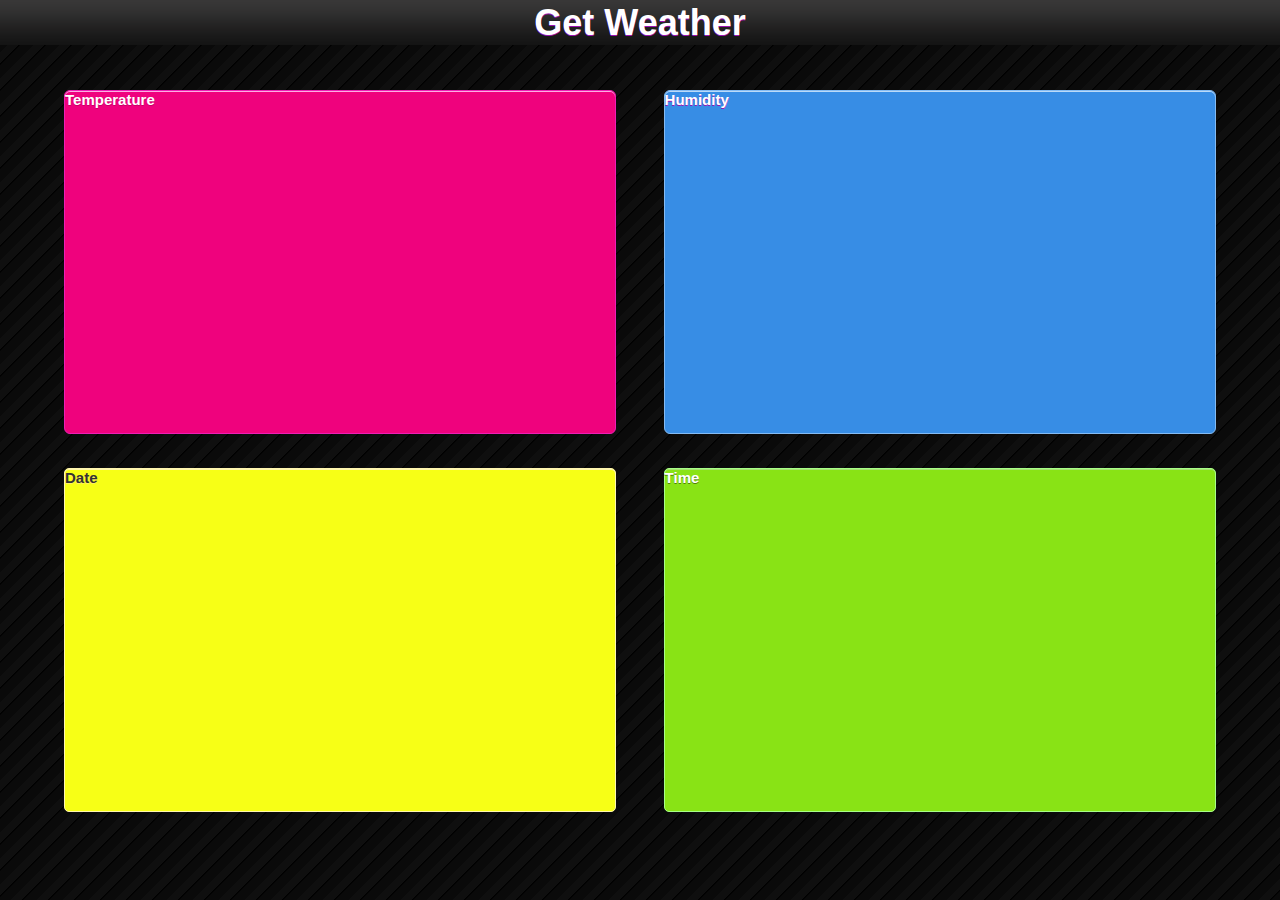
<file: index.htm>
<!DOCTYPE html>
<html>
  <head>

  <meta charset="UTF-8">


  <meta name="apple-mobile-web-app-title" content="M8B">
  <meta name="mobile-web-app-title" content="M8B">

  <meta name="apple-mobile-web-app-capable" content="yes">
  <meta name="mobile-web-app-capable" content="yes">
  
  <meta name="mobile-web-app-status-bar-style" content="black-translucent">
  <meta name="apple-mobile-web-app-status-bar-style" content="black-translucent">
  

  <meta name="viewport" content="width=device-width, initial-scale=1, maximum-scale=1, user-scalable=no"/>


<!-- Anrdoid Button Icons -->
<link rel="shortcut icon" sizes="128x128" href="images/app_icon128.png">
<link rel="shortcut icon" sizes="196x196" href="images/app_icon196.png">

<!-- iOS Button Icons -->
<link rel="apple-touch-icon" href="images/app_icon60.png">
<link rel="apple-touch-icon" sizes="76x76" href="images/app_icon76.png">
<link rel="apple-touch-icon" sizes="120x120" href="images/app_icon120.png">
<link rel="apple-touch-icon" sizes="152x152" href="images/app_icon152.png">


<link rel="stylesheet" type="text/css" href="css/style.css">
<link rel="stylesheet" type="text/css" href="css/index.css">
    


<title>weather</title>
</head>

<body>

<div class="topText"><div class="actualText">Get&nbsp;Weather</div></div>
<a href="1.htm" class="buttonTemp centered">Temperature</a>

<a href="2.htm" class="buttonPrec">Humidity</a>
<a href="3.htm" class="buttonCompare">Date</a>
<a href="4.htm" class="buttonTime">Time</a>   





</body>
</html>
</file>
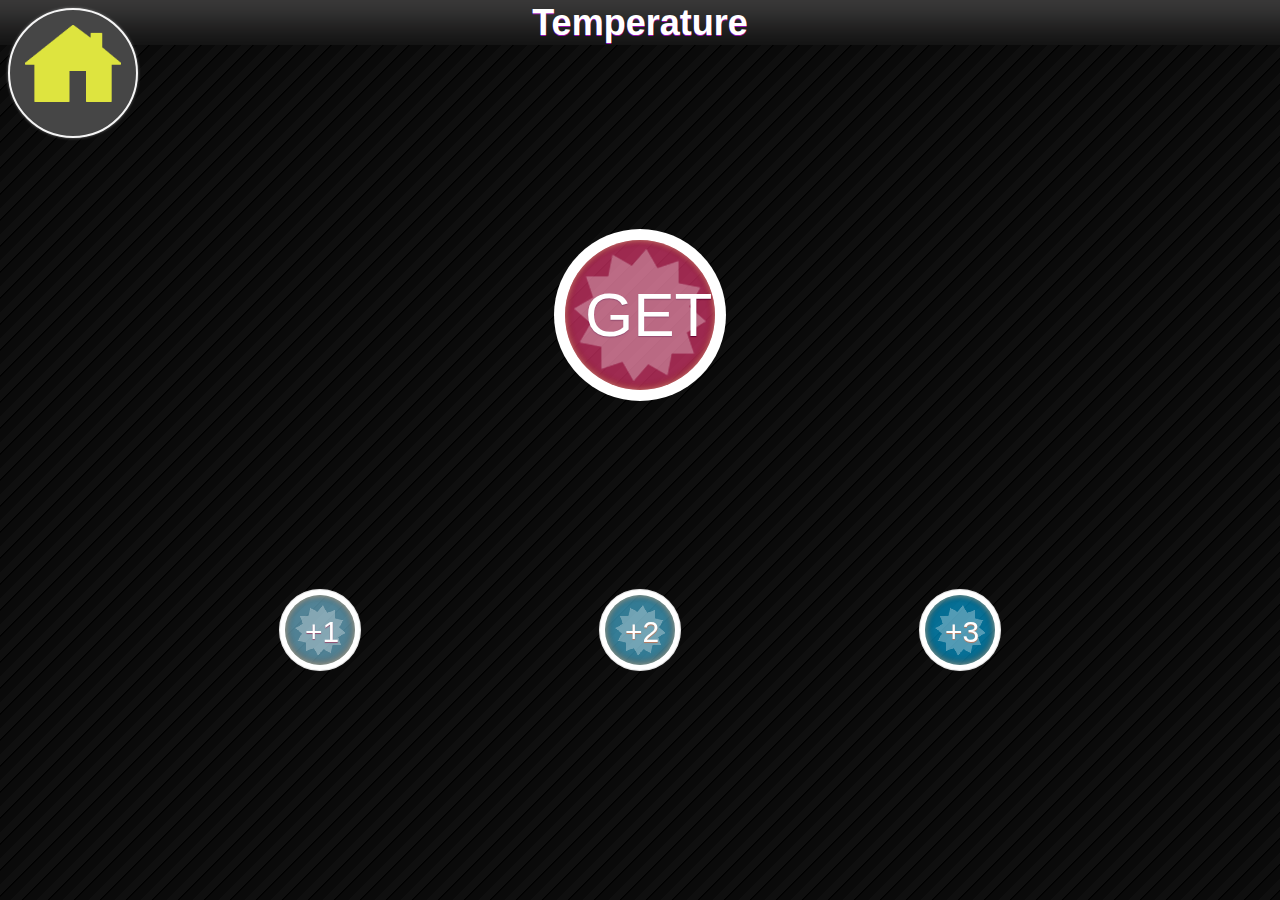
<file: 1.htm>
<!DOCTYPE html>
<html>
  <head>

  <meta charset="UTF-8">

  <script src="http://ajax.googleapis.com/ajax/libs/jquery/1.11.1/jquery.min.js"></script>
  <script type="text/javascript" src="js/modernizr.js"></script>
  <script type="text/javascript" src="js/app.js"></script>

  <meta name="apple-mobile-web-app-title" content="GW">
  <meta name="mobile-web-app-title" content="GW">

  <meta name="apple-mobile-web-app-capable" content="yes">
  <meta name="mobile-web-app-capable" content="yes">
  
  <meta name="mobile-web-app-status-bar-style" content="black-translucent">
  <meta name="apple-mobile-web-app-status-bar-style" content="black-translucent">
  

  <meta name="viewport" content="width=device-width, initial-scale=1, maximum-scale=1, user-scalable=no"/>


<!-- Anrdoid Button Icons -->
<link rel="shortcut icon" sizes="128x128" href="images/app_icon128.png">
<link rel="shortcut icon" sizes="196x196" href="images/app_icon196.png">

<!-- iOS Button Icons -->
<link rel="apple-touch-icon" href="images/app_icon60.png">
<link rel="apple-touch-icon" sizes="76x76" href="images/app_icon76.png">
<link rel="apple-touch-icon" sizes="120x120" href="images/app_icon120.png">
<link rel="apple-touch-icon" sizes="152x152" href="images/app_icon152.png">



<link rel="stylesheet" type="text/css" href="css/button2.css">
<link rel="stylesheet" type="text/css" href="css/style.css">
    





<title>weather</title>
</head>

<body>

<div class="topText"><div class="actualText">Temperature</div></div>
 	<div class="round-button">
    <a href="index.htm">
        <img src="images/Home.png">
    </a>
</div>
      <div class="content">
				<div class="button-wrapper">
					<a href="#" class="a-btn a-centered " style="text-decoration:none">
                        <span></span>
						              <span >GET</span>
                            <span><p id="temp"></p></span>
					</a>
					<a href="#" class="b-btn b-centered" style="text-decoration:none">
                        <span></span>
						<span>+1</span>		
                        <span><p id="temp_1"></p></span>
					</a>
					<a href="#" class="c-btn c-centered" style="text-decoration:none">
                        <span></span>
						<span>+2</span>	
                        <span><p id="temp_2"></p></span>
					</a>
					<a href="#" class="d-btn d-centered" style="text-decoration:none">
                        <span></span>
						<span>+3</span>
                        <span><p id="temp_3"></p></span>
					</a>
				</div>
            </div>
  


</body>
</html>
</file>
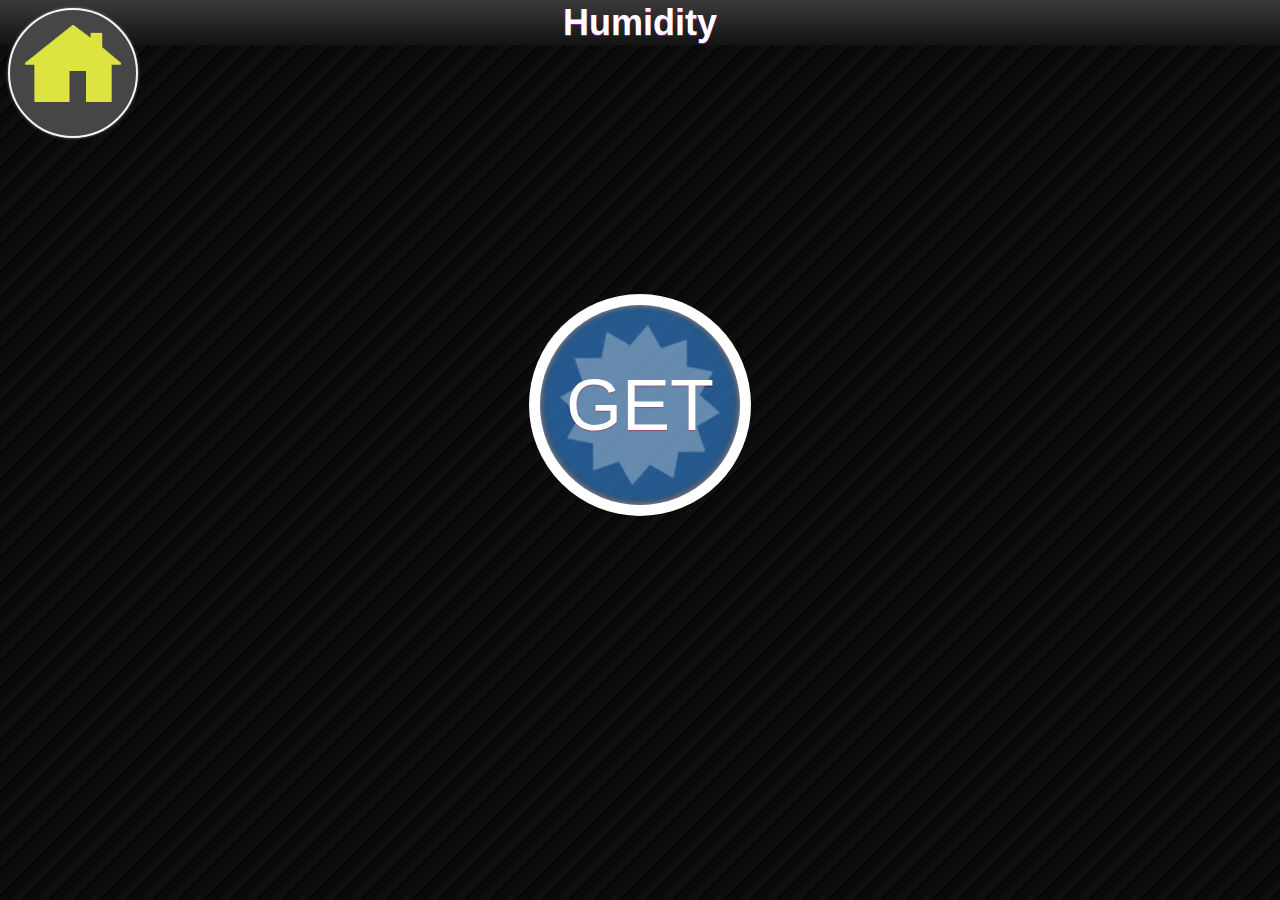
<file: 2.htm>
<!DOCTYPE html>
<html>
  <head>

  <meta charset="UTF-8">

  <script src="http://ajax.googleapis.com/ajax/libs/jquery/1.11.1/jquery.min.js"></script>
  <script type="text/javascript" src="js/modernizr.js"></script>
  <script type="text/javascript" src="js/app.js"></script>

  <meta name="apple-mobile-web-app-title" content="GW">
  <meta name="mobile-web-app-title" content="GW">

  <meta name="apple-mobile-web-app-capable" content="yes">
  <meta name="mobile-web-app-capable" content="yes">
  
  <meta name="mobile-web-app-status-bar-style" content="black-translucent">
  <meta name="apple-mobile-web-app-status-bar-style" content="black-translucent">
  

  <meta name="viewport" content="width=device-width, initial-scale=1, maximum-scale=1, user-scalable=no"/>


<!-- Anrdoid Button Icons -->
<link rel="shortcut icon" sizes="128x128" href="images/app_icon128.png">
<link rel="shortcut icon" sizes="196x196" href="images/app_icon196.png">

<!-- iOS Button Icons -->
<link rel="apple-touch-icon" href="images/app_icon60.png">
<link rel="apple-touch-icon" sizes="76x76" href="images/app_icon76.png">
<link rel="apple-touch-icon" sizes="120x120" href="images/app_icon120.png">
<link rel="apple-touch-icon" sizes="152x152" href="images/app_icon152.png">



<link rel="stylesheet" type="text/css" href="css/button2.css">
<link rel="stylesheet" type="text/css" href="css/style.css">
    





<title>weather</title>
</head>

<body>

<div class="topText"><div class="actualText">Humidity</div></div>
 	<div class="round-button">
    <a href="index.htm">
        <img src="images/Home.png">
    </a>
</div>
      <div class="content">
				<div class="button-wrapper">
					<a href="#" class="e-btn e-centered " style="text-decoration:none">
                        <span></span>
						              <span >GET</span>
                            <span><p id="hum"></p></span>
					</a>
					
				</div>
            </div>
  


</body>
</html>
</file>
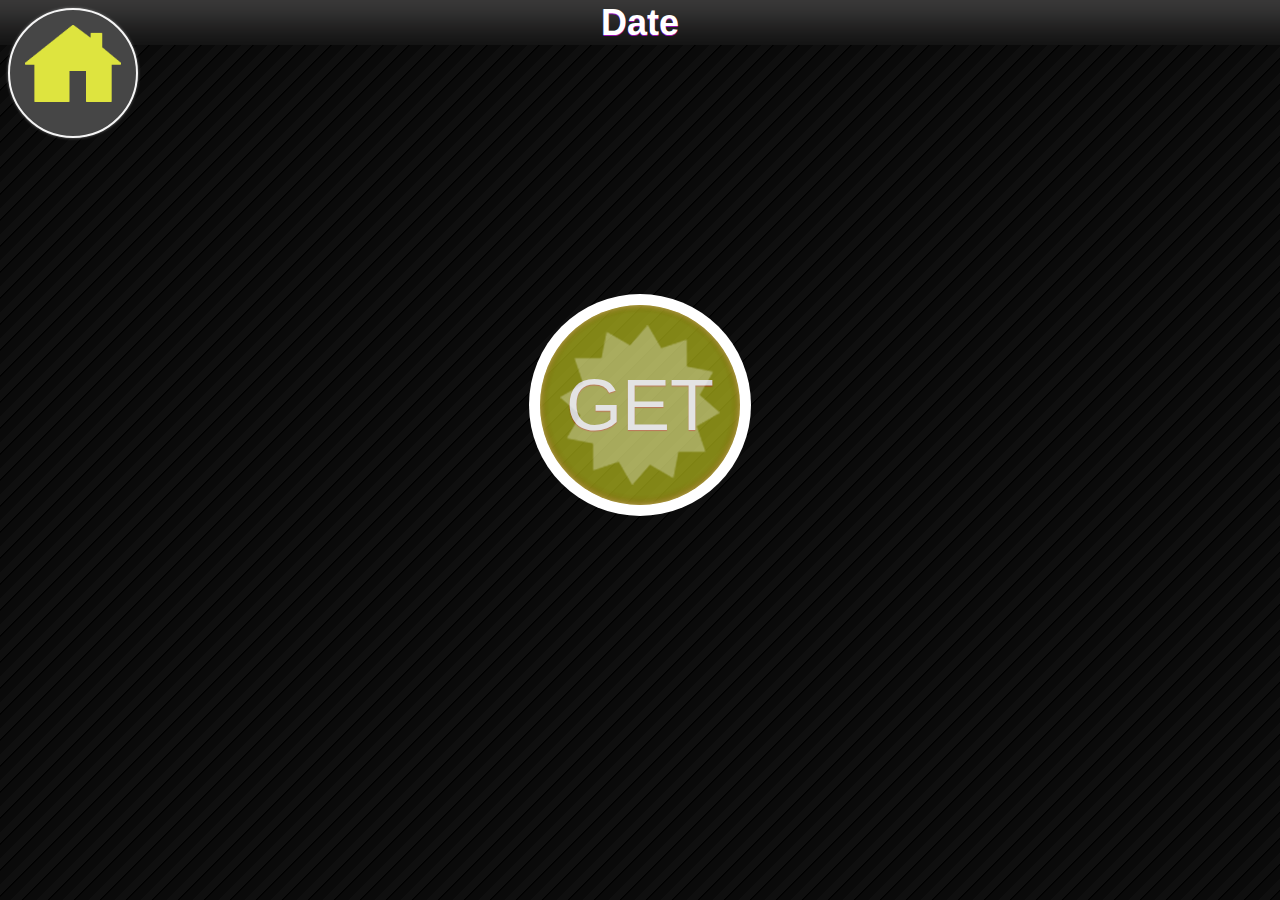
<file: 3.htm>
<!DOCTYPE html>
<html>
  <head>

  <meta charset="UTF-8">
  <meta name="apple-mobile-web-app-title" content="M8B">
  <meta name="mobile-web-app-title" content="M8B">

  <meta name="apple-mobile-web-app-capable" content="yes">
  <meta name="mobile-web-app-capable" content="yes">
  
  <meta name="mobile-web-app-status-bar-style" content="black-translucent">
  <meta name="apple-mobile-web-app-status-bar-style" content="black-translucent">
  

  <meta name="viewport" content="width=device-width, initial-scale=1, maximum-scale=1, user-scalable=no"/>


<!-- Anrdoid Button Icons -->
<link rel="shortcut icon" sizes="128x128" href="images/app_icon128.png">
<link rel="shortcut icon" sizes="196x196" href="images/app_icon196.png">

<!-- iOS Button Icons -->
<link rel="apple-touch-icon" href="images/app_icon60.png">
<link rel="apple-touch-icon" sizes="76x76" href="images/app_icon76.png">
<link rel="apple-touch-icon" sizes="120x120" href="images/app_icon120.png">
<link rel="apple-touch-icon" sizes="152x152" href="images/app_icon152.png">

<link rel="stylesheet" type="text/css" href="css/button2.css">
<link rel="stylesheet" type="text/css" href="css/style.css">
    




<title>Date</title>



</head>

<body>

<div class="topText"><div class="actualText">Date</div></div>
 	<div class="round-button">
    <a href="index.htm">
        <img src="images/Home.png">
    </a>

</div>
    
				
    <div class="content">
        <div class="button-wrapper">
          <a href="#" class="g-btn g-centered " style="text-decoration:none">
                        <span></span>
                          <span >GET</span>
                            <span> <p id="myDate"></p></span>
          </a>          
 

<script>
  var dt = new Date();
       var month = new Array();
    month[0] = "JAN";
    month[1] = "FEB";
    month[2] = "MAR";
    month[3] = "APR";
    month[4] = "MAY";
    month[5] = "JUN";
    month[6] = "JUL";
    month[7] = "AUG";
    month[8] = "SEP";
    month[9] = "OCT";
    month[10] = "NOV";
    month[11] = "DEC";

     var n = month[dt.getMonth()];


    document.getElementById("myDate").innerHTML =  dt.getDate() + "&nbsp" +n;


</script>


</body>



</html>
</file>
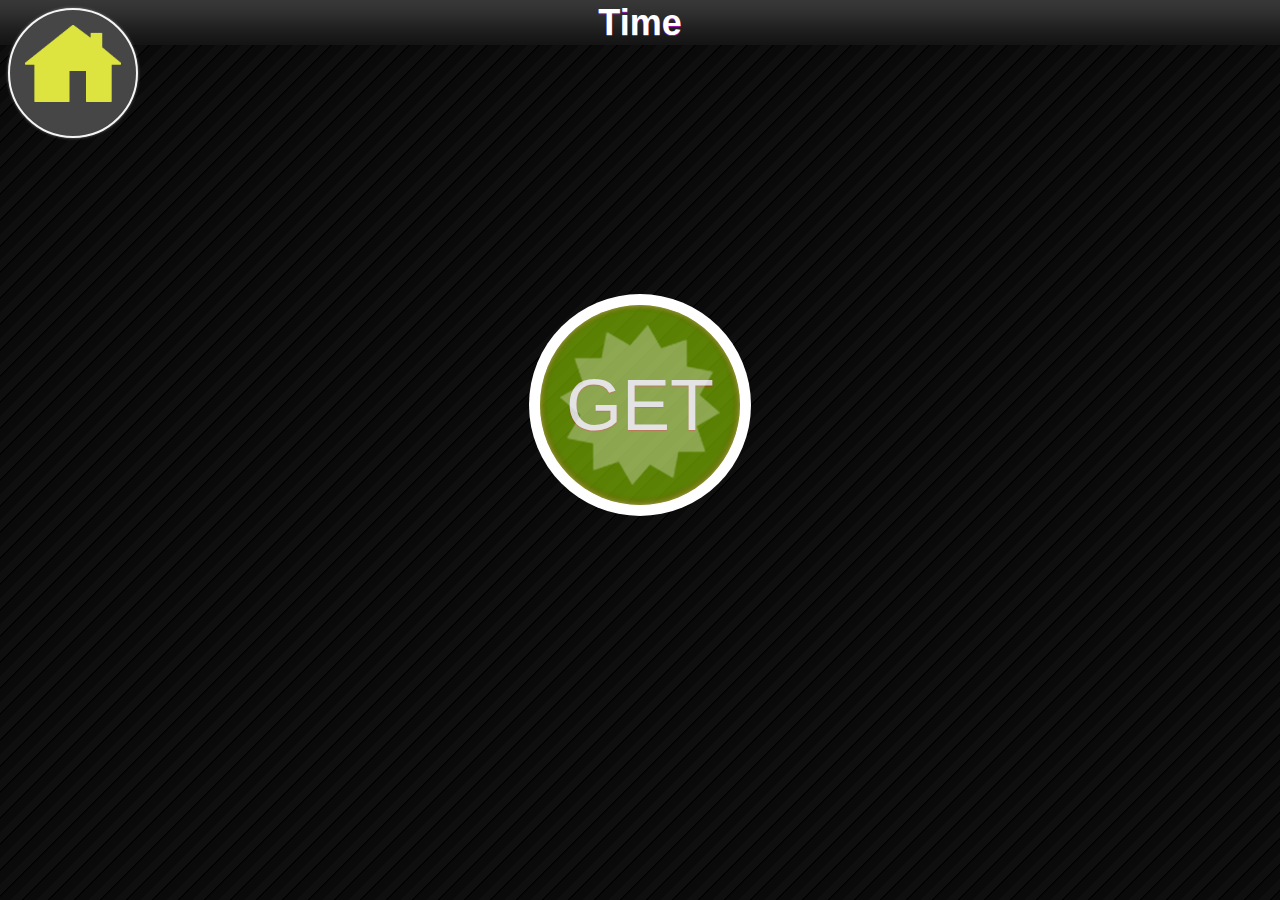
<file: 4.htm>
<!DOCTYPE html>
<html>
  <head>

  <meta charset="UTF-8">
  <meta name="apple-mobile-web-app-title" content="M8B">
  <meta name="mobile-web-app-title" content="M8B">

  <meta name="apple-mobile-web-app-capable" content="yes">
  <meta name="mobile-web-app-capable" content="yes">
  
  <meta name="mobile-web-app-status-bar-style" content="black-translucent">
  <meta name="apple-mobile-web-app-status-bar-style" content="black-translucent">
  

  <meta name="viewport" content="width=device-width, initial-scale=1, maximum-scale=1, user-scalable=no"/>


<!-- Anrdoid Button Icons -->
<link rel="shortcut icon" sizes="128x128" href="images/app_icon128.png">
<link rel="shortcut icon" sizes="196x196" href="images/app_icon196.png">

<!-- iOS Button Icons -->
<link rel="apple-touch-icon" href="images/app_icon60.png">
<link rel="apple-touch-icon" sizes="76x76" href="images/app_icon76.png">
<link rel="apple-touch-icon" sizes="120x120" href="images/app_icon120.png">
<link rel="apple-touch-icon" sizes="152x152" href="images/app_icon152.png">

<link rel="stylesheet" type="text/css" href="css/button2.css">
<link rel="stylesheet" type="text/css" href="css/style.css">
    




<title>time</title>



</head>

<body>

<div class="topText"><div class="actualText">Time</div></div>
 	<div class="round-button">
    <a href="index.htm">
        <img src="images/Home.png">
    </a>

</div>
    
				
    <div class="content">
        <div class="button-wrapper">
          <a href="#" class="f-btn f-centered " style="text-decoration:none">
                        <span></span>
                          <span >GET</span>
                            <span> <p id="myTime"></p></span>
          </a>          
 

<script>
  var dt = new Date();
  document.getElementById("myTime").innerHTML = dt.getHours() + ":" + dt.getMinutes();


</script>


</body>



</html>
</file>
<file: css/style.css>
body {
background-image:url(../images/stripe2.png), url(../images/stripe.png) ;
background-repeat: repeat-x, repeat;
}


.round-button {
    
    width: 10%;
    height: 0;
    padding-bottom: 10%;
    border-radius: 50%;
    border: 2px solid #f5f5f5;
    overflow: hidden;
    background: #464646;
    box-shadow: 0 0 3px gray;
}
.round-button:hover {
    background: #262626;
}
.round-button img {
    display: block;
    width: 76%;
    padding: 12%;
    height: auto;
}

.topText {
   position:absolute;
   float: center;    
    top:0px;
    right:16%;
    width:68%;
    height:45px;
    background-color:rgba(255, 255, 255, 0);
    display:block;
    cursor:pointer;
    color:#ffffff;
    font-family:arial;
    font-weight:bold;
    text-decoration:none;
    text-shadow:0px 1px 0px #9b14b3;
}

.actualText{
    display:inline-block;
    position: absolute;
  top: 50%;
  left: 50%;
  font-size: 36px;
  transform: translate(-50%, -50%);
}
</file>
<file: css/index.css>
.content {
 
 
  }

.buttonTemp {
    position:absolute;
 top:10%;
 left:5%;
 float: left;  
width:43%;
height:38%;
    -moz-box-shadow:inset 0px 1px 0px 0px #fbafe3;
    -webkit-box-shadow:inset 0px 1px 0px 0px #fbafe3;
    box-shadow:inset 0px 1px 0px 0px #fbafe3;
    background-color:#ef027d;
    -moz-border-radius:6px;
    -webkit-border-radius:6px;
    border-radius:6px;
    border:1px solid #ee1eb5;
    display:block;
    cursor:pointer;
    color:#ffffff;
    font-family:arial;
    font-size:15px;
    font-weight:bold;
    
    text-decoration:none;
    text-shadow:0px 1px 0px #c70067;
}
.buttonTemp:hover {
    background-color:#ef027d;
}
.buttonTemp:active {

    top:11%;
}



.buttonPrec {
   position:absolute;
   float: right;    
 top:10%;
 right:5%;
width:43%;
height:38%;
    -moz-box-shadow:inset 0px 1px 0px 0px #bbdaf7;
    -webkit-box-shadow:inset 0px 1px 0px 0px #bbdaf7;
    box-shadow:inset 0px 1px 0px 0px #bbdaf7;
    background-color:#378de5;
    -moz-border-radius:6px;
    -webkit-border-radius:6px;
    border-radius:6px;
    border:1px solid #84bbf3;
    display:block;
    cursor:pointer;
    color:#ffffff;
    font-family:arial;
    font-size:15px;
    font-weight:bold;
   
    text-decoration:none;
    text-shadow:0px 1px 0px #9b14b3;
}
.buttonPrec:hover {
    background-color:#378de5;
}
.buttonPrec:active {
 
    top:11%;
}
       
.buttonCompare {
 position:absolute;
 top:52%;
 left:5%;
 float: left;  
width:43%;
height:38%;
    -moz-box-shadow:inset 0px 1px 0px 0px #fff6af;
    -webkit-box-shadow:inset 0px 1px 0px 0px #fff6af;
    box-shadow:inset 0px 1px 0px 0px #fff6af;
    background-color:#f7ff16;
    -moz-border-radius:5px;
    -webkit-border-radius:5px;
    border-radius:5px;
    border:1px solid #fff6af;
    display:inline-block;
    cursor:pointer;
    color:#333333;
    font-family:arial;
    font-size:15px;
    font-weight:bold;
    text-decoration:none;
    text-shadow:0px 1px 0px #ffee66;
}
.buttonCompare:hover {
    background-color:#f7ff16;
}
.buttonCompare:active {

    top:53%;
}




.buttonTime {
  position:absolute;
   float: right;    
 top:52%;
 right:5%;
width:43%;
height:38%; 
    -moz-box-shadow:inset 0px 1px 0px 0px #a4e271;
    -webkit-box-shadow:inset 0px 1px 0px 0px #a4e271;
    box-shadow:inset 0px 1px 0px 0px #a4e271;
    background-color:#89e315;
    -moz-border-radius:5px;
    -webkit-border-radius:5px;
    border-radius:5px;
    border:1px solid #a7ff88;
    display:inline-block;
    cursor:pointer;
    color:#ffffff;
    font-family:arial;
    font-size:15px;
    font-weight:bold;
    text-decoration:none;
    text-shadow:0px 1px 0px #528009;
}
.buttonTime:hover {
    background-color:#89e315;
}
.buttonTime:active {
    top:53%px;
}
</file>
<file: css/button2.css>
.a-btn{
    width:150px;
    height:150px;
    -webkit-border-radius:50%;
    -moz-border-radius:50%;
    border-radius:50%;
    display:block;
    margin:0px;
    float:center;
    background:rgba(255, 61, 125, 0.6);
    position:relative;
    -webkit-box-shadow:0px 0px 5px 0px rgba(246, 212, 163, 0.5) inset, 0px -1px 5px 4px rgba(170, 77, 27, 0.2) inset, 0px 0px 0px 10px #fff,  0px 0px 1px 8px rgba(188, 188, 188, 0.4), 0px 0px 0px 11px #fff;
    box-shadow:0px 0px 5px 0px rgba(246, 212, 163, 0.5) inset, 0px -1px 5px 4px rgba(170, 77, 27, 0.2) inset, 0px 0px 0px 10px #fff,  0px 0px 1px 8px rgba(188, 188, 188, 0.4), 0px 0px 0px 11px #fff;
    box-shadow:0px 0px 5px 0px rgba(246, 212, 163, 0.5) inset, 0px -1px 5px 4px rgba(170, 77, 27, 0.2) inset, 0px 0px 0px 10px #fff,  0px 0px 1px 8px rgba(188, 188, 188, 0.4), 0px 0px 0px 11px #fff;
    -webkit-transition:all 0.3s linear;
    -moz-transition:all 0.3s linear;
    -o-transition:all 0.3s linear;
    transition:all 0.3s linear;
}


.a-btn span{
    display:table-cell;
    width:110px;
    height:110px;
    padding:20px;
    text-align:center;
    text-decoration: none;
    vertical-align:middle;
    font-size:62px;
    line-height:0px;
    color:#fff;
    text-shadow:0px 1px 1px #660033;
    font-family:"Myriad Pro", "Trebuchet MS", sans-serif;
    -webkit-transition:all 0.3s linear;
    -moz-transition:all 0.3s linear;
    -o-transition:all 0.3s linear;
    transition:all 0.3s linear;
}
.a-btn span:nth-child(1){
    position:fixed;
    top:0px;
    left:0px;
    line-height:0px;
    opacity:0;
}

.a-btn span:nth-child(3){
position:fixed;
    top:-5px;
    left:0px;
    text-decoration: none;
    font-size:64px;
    line-height:0px;
    opacity:0;
}
.a-btn span:nth-child(1){
    background:transparent url(../images/star.png) no-repeat center center;
    opacity:0.3;
}
.a-btn:hover{
    background:#ff3d7d;
   -webkit-box-shadow:0px 0px 5px 0px rgba(246, 212, 163, 0.5) inset, 0px -1px 5px 4px rgba(170, 77, 27, 0.2) inset, 0px 0px 0px 10px #fff,  0px 0px 1px 8px rgba(188, 188, 188, 0.4), 0px 0px 0px 11px #fff;
    box-shadow:0px 0px 5px 0px rgba(246, 212, 163, 0.5) inset, 0px -1px 5px 4px rgba(170, 77, 27, 0.2) inset, 0px 0px 0px 10px #fff,  0px 0px 1px 8px rgba(188, 188, 188, 0.4), 0px 0px 0px 11px #fff;
    box-shadow:0px 0px 5px 0px rgba(246, 212, 163, 0.5) inset, 0px -1px 5px 4px rgba(170, 77, 27, 0.2) inset, 0px 0px 0px 10px #fff,  0px 0px 1px 8px rgba(188, 188, 188, 0.4), 0px 0px 0px 11px #fff;
  }
.a-btn:hover span:nth-child(3){
    opacity:1;
}
.a-btn:hover span:nth-child(2){
    opacity: 0; 
    -webkit-transform: scale(0);
    -moz-transform: scale(0);
    transform: scale(0);
}
.a-btn:hover span:nth-child(1){
    -webkit-animation:rotate 1s linear;
    -moz-animation:rotate 1s linear;
    animation:rotate 1s linear;
}
.a-btn:active{
 -webkit-box-shadow:0px 0px 5px 0px rgba(246, 212, 163, 0.5) inset, 0px -1px 5px 4px rgba(170, 77, 27, 0.2) inset, 0px 0px 0px 10px #fff,  0px 0px 1px 8px rgba(188, 188, 188, 0.4), 0px 0px 0px 11px #fff;
    box-shadow:0px 0px 5px 0px rgba(246, 212, 163, 0.5) inset, 0px -1px 5px 4px rgba(170, 77, 27, 0.2) inset, 0px 0px 0px 10px #fff,  0px 0px 1px 8px rgba(188, 188, 188, 0.4), 0px 0px 0px 11px #fff;
    box-shadow:0px 0px 5px 0px rgba(246, 212, 163, 0.5) inset, 0px -1px 5px 4px rgba(170, 77, 27, 0.2) inset, 0px 0px 0px 10px #fff,  0px 0px 1px 8px rgba(188, 188, 188, 0.4), 0px 0px 0px 11px #fff;
  }
.a-btn:active span:nth-child(2){
    color:rgba(170, 77, 27, 0.8);
    text-shadow:0px 1px 1px rgba(255, 255, 255, 0.6);
}

.a-centered {
 position: fixed;
  top: 35%;
  left: 50%;
  transform: translate(-50%, -50%);
}



.b-btn{
    width:70px;
    height:70px;
    -webkit-border-radius:50%;
    -moz-border-radius:50%;
    border-radius:50%;
    display:block;
    margin:0px;
    float:left;
    background:rgba(127, 208, 240, 0.6);
    position:relative;
    -webkit-box-shadow:0px 0px 0px 0px rgba(246, 212, 163, 0.5) inset, 0px 0px 0px 0px rgba(170, 77, 27, 0.2) inset, 0px 0px 0px 0px #fff,  0px 0px 0px 0px rgba(188, 188, 188, 0.4), 0px 0px 0px 0px #fff;
    box-shadow:0px 0px 5px 0px rgba(246, 212, 163, 0.5) inset, 0px -1px 5px 4px rgba(170, 77, 27, 0.2) inset, 0px 0px 0px 5px #fff,  0px 0px 1px 6px rgba(188, 188, 188, 0.4), 0px 0px 0px 6px #fff;
    box-shadow:0px 0px 5px 0px rgba(246, 212, 163, 0.5) inset, 0px -1px 5px 4px rgba(170, 77, 27, 0.2) inset, 0px 0px 0px 5px #fff,  0px 0px 1px 6px rgba(188, 188, 188, 0.4), 0px 0px 0px 6px #fff;
    -webkit-transition:all 0.3s linear;
    -moz-transition:all 0.3s linear;
    -o-transition:all 0.3s linear;
    transition:all 0.3s linear;
}
.b-btn span{
    display:table-cell;
    width:30px;
    height:30px;
    padding:20px;
    text-align:center;
    vertical-align:middle;
    text-decoration: none;
    font-size:30px;
    color:#fff;
    text-shadow:0px 1px 1px #660033;
    font-family:"Arvo", "Myriad Pro", "Trebuchet MS", sans-serif;
    -webkit-transition:all 0.3s linear;
    -moz-transition:all 0.3s linear;
    -o-transition:all 0.3s linear;
    transition:all 0.3s linear;
}
.b-btn span:nth-child(1){
    position:fixed;
    top:0px;
    left:0px;
    text-decoration: none;
     opacity:0;
}

.b-btn span:nth-child(3){
position:fixed;
    top:-7px;
    left:0px;
    text-decoration: none;
    font-size:24px;
    line-height:0px;
    opacity:0;
}


.b-btn span:nth-child(1){
    background:transparent url(../images/star_s.png) no-repeat center center;
    opacity:0.3;
}
.b-btn:hover{
    background:#7FD0F0;
   -webkit-box-shadow:0px 0px 0px 0px rgba(246, 212, 163, 0.5) inset, 0px 0px 0px 0px rgba(170, 77, 27, 0.2) inset, 0px 0px 0px 0px #fff,  0px 0px 0px 0px rgba(188, 188, 188, 0.4), 0px 0px 0px 0px #fff;
    box-shadow:0px 0px 5px 0px rgba(246, 212, 163, 0.5) inset, 0px -1px 5px 4px rgba(170, 77, 27, 0.2) inset, 0px 0px 0px 5px #fff,  0px 0px 1px 6px rgba(188, 188, 188, 0.4), 0px 0px 0px 6px #fff;
    box-shadow:0px 0px 5px 0px rgba(246, 212, 163, 0.5) inset, 0px -1px 5px 4px rgba(170, 77, 27, 0.2) inset, 0px 0px 0px 5px #fff,  0px 0px 1px 6px rgba(188, 188, 188, 0.4), 0px 0px 0px 6px #fff;
}
.b-btn:hover span:nth-child(3){
    opacity:1;
}
.b-btn:hover span:nth-child(2){
    opacity: 0; 
    -webkit-transform: scale(0);
    -moz-transform: scale(0);
    transform: scale(0);
}
.b-btn:hover span:nth-child(1){
    -webkit-animation:rotate 1s linear;
    -moz-animation:rotate 1s linear;
    animation:rotate 1s linear;
}
.b-btn:active{
 -webkit-box-shadow:0px 0px 0px 0px rgba(246, 212, 163, 0.5) inset, 0px 0px 0px 0px rgba(170, 77, 27, 0.2) inset, 0px 0px 0px 0px #fff,  0px 0px 0px 0px rgba(188, 188, 188, 0), 0px 0px 0px 0px #fff;
    box-shadow:0px 0px 5px 0px rgba(246, 212, 163, 0.5) inset, 0px -1px 5px 4px rgba(170, 77, 27, 0.2) inset, 0px 0px 0px 5px #fff,  0px 0px 1px 6px rgba(188, 188, 188, 0), 0px 0px 0px 6px #fff;
    box-shadow:0px 0px 5px 0px rgba(246, 212, 163, 0.5) inset, 0px -1px 5px 4px rgba(170, 77, 27, 0.2) inset, 0px 0px 0px 5px #fff,  0px 0px 1px 6px rgba(188, 188, 188, 0), 0px 0px 0px 6px #fff;
}
.b-btn:active span:nth-child(2){
    color:rgba(170, 77, 27, 0.8);

    text-shadow:0px 1px 1px rgba(255, 255, 255, 0.6);

}
.b-centered {
 position: fixed;
  top: 70%;
  left: 25%;

  transform: translate(-50%, -50%);
}





.c-btn{
    width:70px;
    height:70px;
    -webkit-border-radius:50%;
    -moz-border-radius:50%;
    border-radius:50%;
    display:block;
    margin:0px;
    float:left;
    background:rgba(79, 199, 240, 0.6);
    position:relative;
    -webkit-box-shadow:0px 0px 5px 0px rgba(246, 212, 163, 0.5) inset, 0px -1px 5px 4px rgba(170, 77, 27, 0.2) inset, 0px 0px 0px 5px #fff,  0px 0px 1px 6px rgba(188, 188, 188, 0.4), 0px 0px 0px 6px #fff;
    box-shadow:0px 0px 5px 0px rgba(246, 212, 163, 0.5) inset, 0px -1px 5px 4px rgba(170, 77, 27, 0.2) inset, 0px 0px 0px 5px #fff,  0px 0px 1px 6px rgba(188, 188, 188, 0.4), 0px 0px 0px 6px #fff;
    box-shadow:0px 0px 5px 0px rgba(246, 212, 163, 0.5) inset, 0px -1px 5px 4px rgba(170, 77, 27, 0.2) inset, 0px 0px 0px 5px #fff,  0px 0px 1px 6px rgba(188, 188, 188, 0.4), 0px 0px 0px 6px #fff;
    -webkit-transition:all 0.3s linear;
    -moz-transition:all 0.3s linear;
    -o-transition:all 0.3s linear;
    transition:all 0.3s linear;
}
.c-btn span{
    display:table-cell;
    width:30px;
    height:30px;
    padding:20px;
    text-align:center;
   text-decoration: none;
    vertical-align:middle;
    font-size:30px;
    color:#fff;
    text-shadow:0px 1px 1px #A03F16;
    font-family:"Arvo", "Myriad Pro", "Trebuchet MS", sans-serif;
    -webkit-transition:all 0.3s linear;
    -moz-transition:all 0.3s linear;
    -o-transition:all 0.3s linear;
    transition:all 0.3s linear;
}
.c-btn span:nth-child(1){
    position:absolute;
    top:0px;
    left:0px;
    line-height:0px;
    opacity:0;
}

.c-btn span:nth-child(3){
position:fixed;
    top:-7px;
    left:0px;
    text-decoration: none;
    font-size:24px;
    line-height:0px;
    opacity:0;
}


.c-btn span:nth-child(1){
    background:transparent url(../images/star_s.png) no-repeat center center;
    opacity:0.3;
}
.c-btn:hover{
    background:#4FC7F0;
    -webkit-box-shadow:0px 0px 0px 0px rgba(246, 212, 163, 0.5) inset, 0px 0px 0px 0px rgba(170, 77, 27, 0.2) inset, 0px 0px 0px 0px #fff,  0px 0px 0px 0px rgba(188, 188, 188, 0), 0px 0px 0px 0px #fff;
    box-shadow:0px 0px 5px 0px rgba(246, 212, 163, 0.5) inset, 0px -1px 5px 4px rgba(170, 77, 27, 0.2) inset, 0px 0px 0px 5px #fff,  0px 0px 1px 6px rgba(188, 188, 188, 0), 0px 0px 0px 6px #fff;
    box-shadow:0px 0px 5px 0px rgba(246, 212, 163, 0.5) inset, 0px -1px 5px 4px rgba(170, 77, 27, 0.2) inset, 0px 0px 0px 5px #fff,  0px 0px 1px 6px rgba(188, 188, 188, 0), 0px 0px 0px 6px #fff;
}
.c-btn:hover span:nth-child(3){
    opacity:1;
}
.c-btn:hover span:nth-child(2){
    opacity: 0; 
    -webkit-transform: scale(0);
    -moz-transform: scale(0);
    transform: scale(0);
}
.c-btn:hover span:nth-child(1){
    -webkit-animation:rotate 1s linear;
    -moz-animation:rotate 1s linear;
    animation:rotate 1s linear;
}
.c-btn:active{
 -webkit-box-shadow:0px 0px 0px 0px rgba(246, 212, 163, 0.5) inset, 0px 0px 0px 0px rgba(170, 77, 27, 0.2) inset, 0px 0px 0px 0px #fff,  0px 0px 0px 0px rgba(188, 188, 188, 0), 0px 0px 0px 0px #fff;
    box-shadow:0px 0px 5px 0px rgba(246, 212, 163, 0.5) inset, 0px -1px 5px 4px rgba(170, 77, 27, 0.2) inset, 0px 0px 0px 5px #fff,  0px 0px 1px 6px rgba(188, 188, 188, 0), 0px 0px 0px 6px #fff;
    box-shadow:0px 0px 5px 0px rgba(246, 212, 163, 0.5) inset, 0px -1px 5px 4px rgba(170, 77, 27, 0.2) inset, 0px 0px 0px 5px #fff,  0px 0px 1px 6px rgba(188, 188, 188, 0), 0px 0px 0px 6px #fff;
}
.c-btn:active span:nth-child(2){
    color:rgba(170, 77, 27, 0.8);
    text-shadow:0px 1px 1px rgba(255, 255, 255, 0.6);
}
.c-centered {
 position: fixed;
  top: 70%;
  left: 50%;
  transform: translate(-50%, -50%);
}







.d-btn{
    width:70px;
    height:70px;
    -webkit-border-radius:50%;
    -moz-border-radius:50%;
    border-radius:50%;
    display:block;
    margin:0px;
    float:left;
    background:rgba(1, 176, 240, 0.6);
    position:relative;
    -webkit-box-shadow:0px 0px 5px 0px rgba(246, 212, 163, 0.5) inset, 0px -1px 5px 4px rgba(170, 77, 27, 0.2) inset, 0px 0px 0px 5px #fff,  0px 0px 1px 6px rgba(188, 188, 188, 0.4), 0px 0px 0px 6px #fff;
    box-shadow:0px 0px 5px 0px rgba(246, 212, 163, 0.5) inset, 0px -1px 5px 4px rgba(170, 77, 27, 0.2) inset, 0px 0px 0px 5px #fff,  0px 0px 1px 6px rgba(188, 188, 188, 0.4), 0px 0px 0px 6px #fff;
    box-shadow:0px 0px 5px 0px rgba(246, 212, 163, 0.5) inset, 0px -1px 5px 4px rgba(170, 77, 27, 0.2) inset, 0px 0px 0px 5px #fff,  0px 0px 1px 6px rgba(188, 188, 188, 0.4), 0px 0px 0px 6px #fff;
    -webkit-transition:all 0.3s linear;
    -moz-transition:all 0.3s linear;
    -o-transition:all 0.3s linear;
    transition:all 0.3s linear;
}
.d-btn span{
    display:table-cell;
    width:30px;
    height:30px;
    padding:20px;
   
   text-decoration: none;
    text-align:center;
    vertical-align:middle;
    font-size:30px;
    color:#fff;
    text-shadow:0px 1px 1px #A03F16;
    font-family:"Arvo", "Myriad Pro", "Trebuchet MS", sans-serif;
    -webkit-transition:all 0.3s linear;
    -moz-transition:all 0.3s linear;
    -o-transition:all 0.3s linear;
    transition:all 0.3s linear;
}
.d-btn span:nth-child(1){
    position:absolute;
    top:0px;
    left:0px;
    line-height:0px;
    opacity:0;
}

.d-btn span:nth-child(3){
position:fixed;
    top:-7px;
    left:0px;
    text-decoration: none;
    font-size:24px;
    line-height:0px;
    opacity:0;
}

.d-btn span:nth-child(1){
    background:transparent url(../images/star_s.png) no-repeat center center;
    opacity:0.3;
}
.d-btn:hover{
    background:#01B0F0;
    -webkit-box-shadow:0px 0px 0px 0px rgba(246, 212, 163, 0.5) inset, 0px 0px 0px 0px rgba(170, 77, 27, 0.2) inset, 0px 0px 0px 0px #fff,  0px 0px 0px 0px rgba(188, 188, 188, 0), 0px 0px 0px 0px #fff;
    box-shadow:0px 0px 5px 0px rgba(246, 212, 163, 0.5) inset, 0px -1px 5px 4px rgba(170, 77, 27, 0.2) inset, 0px 0px 0px 5px #fff,  0px 0px 1px 6px rgba(188, 188, 188, 0), 0px 0px 0px 6px #fff;
    box-shadow:0px 0px 5px 0px rgba(246, 212, 163, 0.5) inset, 0px -1px 5px 4px rgba(170, 77, 27, 0.2) inset, 0px 0px 0px 5px #fff,  0px 0px 1px 6px rgba(188, 188, 188, 0), 0px 0px 0px 6px #fff;
}
.d-btn:hover span:nth-child(3){
    opacity:1;
}
.d-btn:hover span:nth-child(2){
    opacity: 0; 
    -webkit-transform: scale(0);
    -moz-transform: scale(0);
    transform: scale(0);
}
.d-btn:hover span:nth-child(1){
    -webkit-animation:rotate 1s linear;
    -moz-animation:rotate 1s linear;
    animation:rotate 1s linear;
}
.d-btn:active{
  -webkit-box-shadow:0px 0px 0px 0px rgba(246, 212, 163, 0.5) inset, 0px 0px 0px 0px rgba(170, 77, 27, 0.2) inset, 0px 0px 0px 0px #fff,  0px 0px 0px 0px rgba(188, 188, 188, 0), 0px 0px 0px 0px #fff;
    box-shadow:0px 0px 5px 0px rgba(246, 212, 163, 0.5) inset, 0px -1px 5px 4px rgba(170, 77, 27, 0.2) inset, 0px 0px 0px 5px #fff,  0px 0px 1px 6px rgba(188, 188, 188, 0), 0px 0px 0px 6px #fff;
    box-shadow:0px 0px 5px 0px rgba(246, 212, 163, 0.5) inset, 0px -1px 5px 4px rgba(170, 77, 27, 0.2) inset, 0px 0px 0px 5px #fff,  0px 0px 1px 6px rgba(188, 188, 188, 0), 0px 0px 0px 6px #fff;
}
.d-btn:active span:nth-child(2){
    color:rgba(170, 77, 27, 0.8);
    text-shadow:0px 1px 1px rgba(255, 255, 255, 0.6);
}
.d-centered {
 position: fixed;
  top: 70%;
  left: 75%;
  transform: translate(-50%, -50%);
}



/*    ======= for Precipitation ==========        */

.e-btn{
    width:200px;
    height:200px;
    -webkit-border-radius:50%;
    -moz-border-radius:50%;
    border-radius:50%;
    display:block;
    margin:0px;
    float:center;
    background:rgba(55, 141, 229, 0.6);
    position:relative;
    -webkit-box-shadow:0px 0px 5px 0px rgba(246, 212, 163, 0.5) inset, 0px -1px 5px 4px rgba(170, 77, 27, 0.2) inset, 0px 0px 0px 10px #fff,  0px 0px 1px 8px rgba(188, 188, 188, 0.4), 0px 0px 0px 11px #fff;
    box-shadow:0px 0px 5px 0px rgba(246, 212, 163, 0.5) inset, 0px -1px 5px 4px rgba(170, 77, 27, 0.2) inset, 0px 0px 0px 10px #fff,  0px 0px 1px 8px rgba(188, 188, 188, 0.4), 0px 0px 0px 11px #fff;
    box-shadow:0px 0px 5px 0px rgba(246, 212, 163, 0.5) inset, 0px -1px 5px 4px rgba(170, 77, 27, 0.2) inset, 0px 0px 0px 10px #fff,  0px 0px 1px 8px rgba(188, 188, 188, 0.4), 0px 0px 0px 11px #fff;
    -webkit-transition:all 0.3s linear;
    -moz-transition:all 0.3s linear;
    -o-transition:all 0.3s linear;
    transition:all 0.3s linear;
}


.e-btn span{
    display:table-cell;
    width:160px;
    height:160px;
    padding:20px;
    text-align:center;
    text-decoration: none;
    vertical-align:middle;
    font-size:72px;
    line-height:0px;
    color:#fff;
    text-shadow:0px 1px 1px #660033;
    font-family:"Myriad Pro", "Trebuchet MS", sans-serif;
    -webkit-transition:all 0.3s linear;
    -moz-transition:all 0.3s linear;
    -o-transition:all 0.3s linear;
    transition:all 0.3s linear;
}
.e-btn span:nth-child(1){
    position:fixed;
    top:0px;
    left:0px;
    line-height:0px;
    opacity:0;
}

.e-btn span:nth-child(3){
position:fixed;
    top:15px;
    left:0px;
    text-decoration: none;
    font-size:72px;
    line-height:0px;
    opacity:0;
}
.e-btn span:nth-child(1){
    background:transparent url(../images/star_b.png) no-repeat center center;
    opacity:0.3;
}
.e-btn:hover{
    background:#378de5;
   -webkit-box-shadow:0px 0px 5px 0px rgba(246, 212, 163, 0.5) inset, 0px -1px 5px 4px rgba(170, 77, 27, 0.2) inset, 0px 0px 0px 10px #fff,  0px 0px 1px 8px rgba(188, 188, 188, 0.4), 0px 0px 0px 11px #fff;
    box-shadow:0px 0px 5px 0px rgba(246, 212, 163, 0.5) inset, 0px -1px 5px 4px rgba(170, 77, 27, 0.2) inset, 0px 0px 0px 10px #fff,  0px 0px 1px 8px rgba(188, 188, 188, 0.4), 0px 0px 0px 11px #fff;
    box-shadow:0px 0px 5px 0px rgba(246, 212, 163, 0.5) inset, 0px -1px 5px 4px rgba(170, 77, 27, 0.2) inset, 0px 0px 0px 10px #fff,  0px 0px 1px 8px rgba(188, 188, 188, 0.4), 0px 0px 0px 11px #fff;
  }
.e-btn:hover span:nth-child(3){
    opacity:1;
}
.e-btn:hover span:nth-child(2){
    opacity: 0; 
    -webkit-transform: scale(0);
    -moz-transform: scale(0);
    transform: scale(0);
}
.e-btn:hover span:nth-child(1){
    -webkit-animation:rotate 1s linear;
    -moz-animation:rotate 1s linear;
    animation:rotate 1s linear;
}
.e-btn:active{
 -webkit-box-shadow:0px 0px 5px 0px rgba(246, 212, 163, 0.5) inset, 0px -1px 5px 4px rgba(170, 77, 27, 0.2) inset, 0px 0px 0px 10px #fff,  0px 0px 1px 8px rgba(188, 188, 188, 0.4), 0px 0px 0px 11px #fff;
    box-shadow:0px 0px 5px 0px rgba(246, 212, 163, 0.5) inset, 0px -1px 5px 4px rgba(170, 77, 27, 0.2) inset, 0px 0px 0px 10px #fff,  0px 0px 1px 8px rgba(188, 188, 188, 0.4), 0px 0px 0px 11px #fff;
    box-shadow:0px 0px 5px 0px rgba(246, 212, 163, 0.5) inset, 0px -1px 5px 4px rgba(170, 77, 27, 0.2) inset, 0px 0px 0px 10px #fff,  0px 0px 1px 8px rgba(188, 188, 188, 0.4), 0px 0px 0px 11px #fff;
  }
.e-btn:active span:nth-child(2){
    color:rgba(170, 77, 27, 0.8);
    text-shadow:0px 1px 1px rgba(255, 255, 255, 0.6);
}

.e-centered {
 position: fixed;
  top: 45%;
  left: 50%;
  transform: translate(-50%, -50%);
}



/*    ======= for Time ==========        */

.f-btn{
    width:200px;
    height:200px;
    -webkit-border-radius:50%;
    -moz-border-radius:50%;
    border-radius:50%;
    display:block;
    margin:0px;
    float:center;
    background:rgba(143, 209, 0, 0.6);
    position:relative;
    -webkit-box-shadow:0px 0px 5px 0px rgba(246, 212, 163, 0.5) inset, 0px -1px 5px 4px rgba(170, 77, 27, 0.2) inset, 0px 0px 0px 10px #fff,  0px 0px 1px 8px rgba(188, 188, 188, 0.4), 0px 0px 0px 11px #fff;
    box-shadow:0px 0px 5px 0px rgba(246, 212, 163, 0.5) inset, 0px -1px 5px 4px rgba(170, 77, 27, 0.2) inset, 0px 0px 0px 10px #fff,  0px 0px 1px 8px rgba(188, 188, 188, 0.4), 0px 0px 0px 11px #fff;
    box-shadow:0px 0px 5px 0px rgba(246, 212, 163, 0.5) inset, 0px -1px 5px 4px rgba(170, 77, 27, 0.2) inset, 0px 0px 0px 10px #fff,  0px 0px 1px 8px rgba(188, 188, 188, 0.4), 0px 0px 0px 11px #fff;
    -webkit-transition:all 0.3s linear;
    -moz-transition:all 0.3s linear;
    -o-transition:all 0.3s linear;
    transition:all 0.3s linear;
}


.f-btn span{
    display:table-cell;
    width:160px;
    height:160px;
    padding:20px;
    text-align:center;
    text-decoration: none;
    vertical-align:middle;
    font-size:72px;
    line-height:0px;
    color:#d7d7d7;
    text-shadow:0px 1px 1px #A03F16;
    font-family:"Myriad Pro", "Trebuchet MS", sans-serif;
    -webkit-transition:all 0.3s linear;
    -moz-transition:all 0.3s linear;
    -o-transition:all 0.3s linear;
    transition:all 0.3s linear;
}
.f-btn span:nth-child(1){
    position:fixed;
    top:0px;
    left:0px;
    line-height:0px;
    opacity:0;
}

.f-btn span:nth-child(3){
position:fixed;
    top:15px;
    left:0px;
    text-decoration: none;
    font-size:72px;
    line-height:0px;
    opacity:0;
}
.f-btn span:nth-child(1){
    background:transparent url(../images/star_b.png) no-repeat center center;
    opacity:0.3;
}
.f-btn:hover{
    background:#8fd100;
   -webkit-box-shadow:0px 0px 5px 0px rgba(246, 212, 163, 0.5) inset, 0px -1px 5px 4px rgba(170, 77, 27, 0.2) inset, 0px 0px 0px 10px #fff,  0px 0px 1px 8px rgba(188, 188, 188, 0.4), 0px 0px 0px 11px #fff;
    box-shadow:0px 0px 5px 0px rgba(246, 212, 163, 0.5) inset, 0px -1px 5px 4px rgba(170, 77, 27, 0.2) inset, 0px 0px 0px 10px #fff,  0px 0px 1px 8px rgba(188, 188, 188, 0.4), 0px 0px 0px 11px #fff;
    box-shadow:0px 0px 5px 0px rgba(246, 212, 163, 0.5) inset, 0px -1px 5px 4px rgba(170, 77, 27, 0.2) inset, 0px 0px 0px 10px #fff,  0px 0px 1px 8px rgba(188, 188, 188, 0.4), 0px 0px 0px 11px #fff;
  }
.f-btn:hover span:nth-child(3){
    opacity:1;
}
.f-btn:hover span:nth-child(2){
    opacity: 0; 
    -webkit-transform: scale(0);
    -moz-transform: scale(0);
    transform: scale(0);
}
.f-btn:hover span:nth-child(1){
    -webkit-animation:rotate 1s linear;
    -moz-animation:rotate 1s linear;
    animation:rotate 1s linear;
}
.f-btn:active{
 -webkit-box-shadow:0px 0px 5px 0px rgba(246, 212, 163, 0.5) inset, 0px -1px 5px 4px rgba(170, 77, 27, 0.2) inset, 0px 0px 0px 10px #fff,  0px 0px 1px 8px rgba(188, 188, 188, 0.4), 0px 0px 0px 11px #fff;
    box-shadow:0px 0px 5px 0px rgba(246, 212, 163, 0.5) inset, 0px -1px 5px 4px rgba(170, 77, 27, 0.2) inset, 0px 0px 0px 10px #fff,  0px 0px 1px 8px rgba(188, 188, 188, 0.4), 0px 0px 0px 11px #fff;
    box-shadow:0px 0px 5px 0px rgba(246, 212, 163, 0.5) inset, 0px -1px 5px 4px rgba(170, 77, 27, 0.2) inset, 0px 0px 0px 10px #fff,  0px 0px 1px 8px rgba(188, 188, 188, 0.4), 0px 0px 0px 11px #fff;
  }
.f-btn:active span:nth-child(2){
    color:rgba(170, 77, 27, 0.8);
    text-shadow:0px 1px 1px rgba(255, 255, 255, 0.6);
}

.f-centered {
 position: fixed;
  top: 45%;
  left: 50%;
  transform: translate(-50%, -50%);
}

/*    ======= for Date ==========        */

.g-btn{
    width:200px;
    height:200px;
    -webkit-border-radius:50%;
    -moz-border-radius:50%;
    border-radius:50%;
    display:block;
    margin:0px;
    float:center;
    background:rgba(210, 216, 32, 0.6);
    position:relative;
    -webkit-box-shadow:0px 0px 5px 0px rgba(246, 212, 163, 0.5) inset, 0px -1px 5px 4px rgba(170, 77, 27, 0.2) inset, 0px 0px 0px 10px #fff,  0px 0px 1px 8px rgba(188, 188, 188, 0.4), 0px 0px 0px 11px #fff;
    box-shadow:0px 0px 5px 0px rgba(246, 212, 163, 0.5) inset, 0px -1px 5px 4px rgba(170, 77, 27, 0.2) inset, 0px 0px 0px 10px #fff,  0px 0px 1px 8px rgba(188, 188, 188, 0.4), 0px 0px 0px 11px #fff;
    box-shadow:0px 0px 5px 0px rgba(246, 212, 163, 0.5) inset, 0px -1px 5px 4px rgba(170, 77, 27, 0.2) inset, 0px 0px 0px 10px #fff,  0px 0px 1px 8px rgba(188, 188, 188, 0.4), 0px 0px 0px 11px #fff;
    -webkit-transition:all 0.3s linear;
    -moz-transition:all 0.3s linear;
    -o-transition:all 0.3s linear;
    transition:all 0.3s linear;
}


.g-btn span{
    display:table-cell;
    width:160px;
    height:160px;
    padding:20px;
    text-align:center;
    text-decoration: none;
    vertical-align:middle;
    font-size:72px;
    line-height:0px;
    color:#d7d7d7;
    text-shadow:0px 1px 1px #A03F16;
    font-family:"Myriad Pro", "Trebuchet MS", sans-serif;
    -webkit-transition:all 0.3s linear;
    -moz-transition:all 0.3s linear;
    -o-transition:all 0.3s linear;
    transition:all 0.3s linear;
}
.g-btn span:nth-child(1){
    position:fixed;
    top:0px;
    left:0px;
    line-height:0px;
    opacity:0;
}

.g-btn span:nth-child(3){
position:fixed;
    top:15px;
    left:-20px;
    text-decoration: none;
    font-size:72px;
    line-height:0px;
    opacity:0;
}
.g-btn span:nth-child(1){
    background:transparent url(../images/star_b.png) no-repeat center center;
    opacity:0.3;
}
.g-btn:hover{
    background:#d2d820;
   -webkit-box-shadow:0px 0px 5px 0px rgba(246, 212, 163, 0.5) inset, 0px -1px 5px 4px rgba(170, 77, 27, 0.2) inset, 0px 0px 0px 10px #fff,  0px 0px 1px 8px rgba(188, 188, 188, 0.4), 0px 0px 0px 11px #fff;
    box-shadow:0px 0px 5px 0px rgba(246, 212, 163, 0.5) inset, 0px -1px 5px 4px rgba(170, 77, 27, 0.2) inset, 0px 0px 0px 10px #fff,  0px 0px 1px 8px rgba(188, 188, 188, 0.4), 0px 0px 0px 11px #fff;
    box-shadow:0px 0px 5px 0px rgba(246, 212, 163, 0.5) inset, 0px -1px 5px 4px rgba(170, 77, 27, 0.2) inset, 0px 0px 0px 10px #fff,  0px 0px 1px 8px rgba(188, 188, 188, 0.4), 0px 0px 0px 11px #fff;
  }
.g-btn:hover span:nth-child(3){
    opacity:1;
}
.g-btn:hover span:nth-child(2){
    opacity: 0; 
    -webkit-transform: scale(0);
    -moz-transform: scale(0);
    transform: scale(0);
}
.g-btn:hover span:nth-child(1){
    -webkit-animation:rotate 1s linear;
    -moz-animation:rotate 1s linear;
    animation:rotate 1s linear;
}
.g-btn:active{
 -webkit-box-shadow:0px 0px 5px 0px rgba(246, 212, 163, 0.5) inset, 0px -1px 5px 4px rgba(170, 77, 27, 0.2) inset, 0px 0px 0px 10px #fff,  0px 0px 1px 8px rgba(188, 188, 188, 0.4), 0px 0px 0px 11px #fff;
    box-shadow:0px 0px 5px 0px rgba(246, 212, 163, 0.5) inset, 0px -1px 5px 4px rgba(170, 77, 27, 0.2) inset, 0px 0px 0px 10px #fff,  0px 0px 1px 8px rgba(188, 188, 188, 0.4), 0px 0px 0px 11px #fff;
    box-shadow:0px 0px 5px 0px rgba(246, 212, 163, 0.5) inset, 0px -1px 5px 4px rgba(170, 77, 27, 0.2) inset, 0px 0px 0px 10px #fff,  0px 0px 1px 8px rgba(188, 188, 188, 0.4), 0px 0px 0px 11px #fff;
  }
.g-btn:active span:nth-child(2){
    color:rgba(170, 77, 27, 0.8);
    text-shadow:0px 1px 1px rgba(255, 255, 255, 0.6);
}

.g-centered {
 position: fixed;
  top: 45%;
  left: 50%;
  transform: translate(-50%, -50%);
}


@keyframes rotate{
    0% { transform: scale(1) rotate(0);}
    50% { transform: scale(0.5) rotate(180deg);}
    100% { transform: scale(1) rotate(360deg);}
}
@-webkit-keyframes rotate{
    0% { -webkit-transform: scale(1) rotate(0);}
    50% { -webkit-transform: scale(0.5) rotate(180deg);}
    100% { -webkit-transform: scale(1) rotate(360deg);}
}
@-moz-keyframes rotate{
    0% { -moz-transform: scale(1) rotate(0);}
    50% { -moz-transform: scale(0.5) rotate(180deg);}
    100% { -moz-transform: scale(1) rotate(360deg);}
}
</file>
